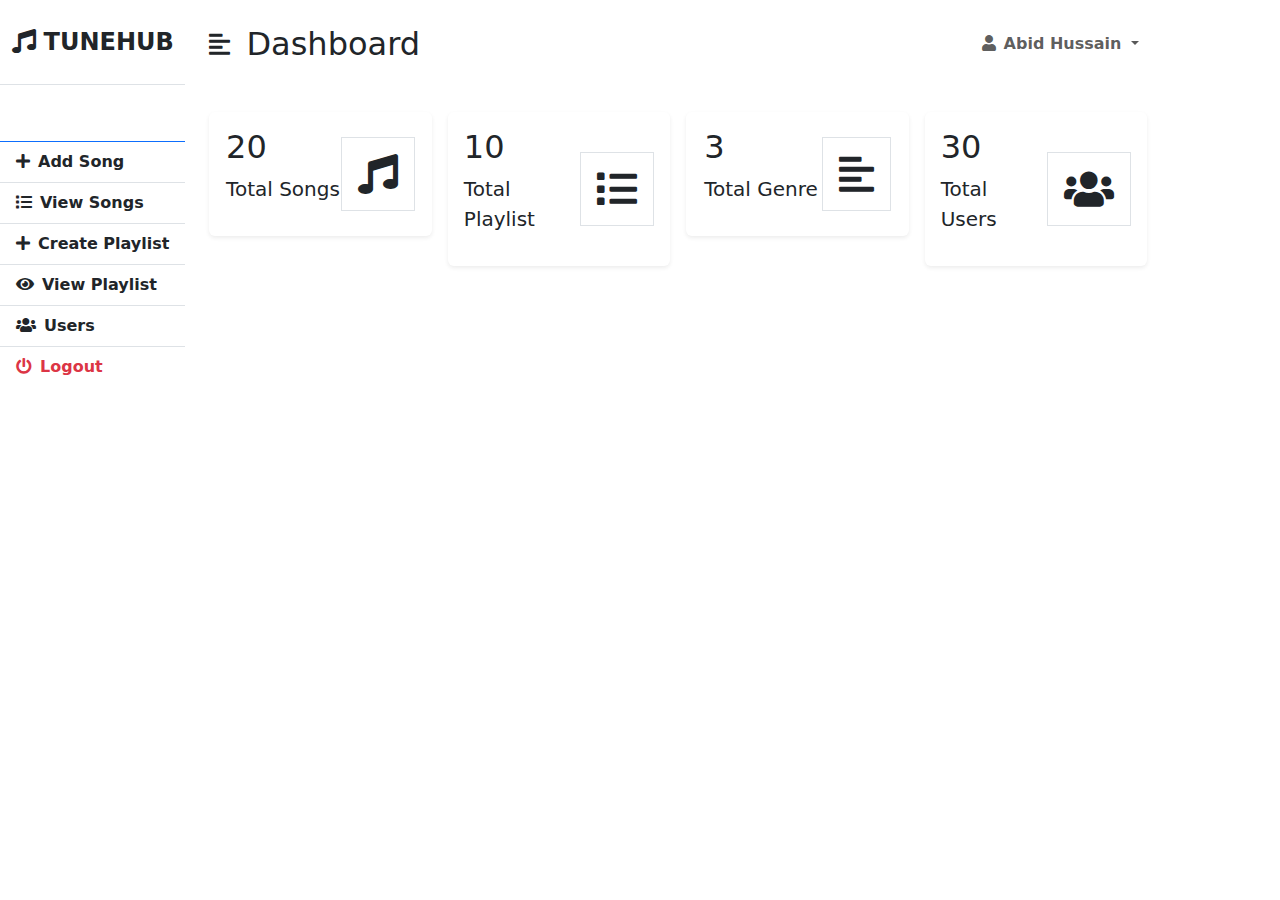
<file: src/main/resources/templates/adminHome.html>
<!DOCTYPE html>
<html>
<head>
<meta charset="ISO-8859-1">
<title>Insert title here</title>
	<link href="https://cdn.jsdelivr.net/npm/bootstrap@5.0.0-beta3/dist/css/bootstrap.min.css" rel="stylesheet" />
    <link rel="stylesheet" href="https://cdnjs.cloudflare.com/ajax/libs/font-awesome/5.15.3/css/all.min.css" />
    <link rel="stylesheet" th:href="@{/css/adminHome.css}">
</head>
<body>
	<div class="d-flex" id="wrapper">
        <!-- Sidebar -->
        <div class="bg-white" id="sidebar-wrapper">
            <div class="sidebar-heading text-center py-4 primary-text fs-4 fw-bold text-uppercase border-bottom"><i
                    class="fas fa-solid fa-music me-2"></i>TuneHub</div>
            <div class="list-group list-group-flush my-3">
                <a href="#" class="list-group-item list-group-item-action bg-transparent second-text active"><i
      					class="fas fa-solid fa-headphones me-2"></i>Dashboard</a>
                <a href="newSong" class="list-group-item list-group-item-action bg-transparent second-text fw-bold"><i
                        class="fas fa-solid fa-plus me-2"></i>Add Song</a>
                <a href="/viewSongs" class="list-group-item list-group-item-action bg-transparent second-text fw-bold"><i
                        class="fas fa-solid fa-list me-2"></i>View Songs</a>
                <a href="createPlaylist" class="list-group-item list-group-item-action bg-transparent second-text fw-bold"><i
                        class="fas fa-solid fa-plus me-2"></i>Create Playlist</a>
                <a href="viewPlaylists" class="list-group-item list-group-item-action bg-transparent second-text fw-bold"><i
                        class="fas fa-solid fa-eye me-2"></i>View Playlist</a>
                <a href="showUsers" class="list-group-item list-group-item-action bg-transparent second-text fw-bold"><i
                        class="fas fa-solid fa-users me-2"></i>Users</a>
                <a href="logout" class="list-group-item list-group-item-action bg-transparent text-danger fw-bold"><i
                        class="fas fa-power-off me-2"></i>Logout</a>
            </div>
        </div>
        <!-- /#sidebar-wrapper -->

        <!-- Page Content -->
        <div id="page-content-wrapper">
            <nav class="navbar navbar-expand-lg navbar-light bg-transparent py-4 px-4">
                <div class="d-flex align-items-center">
                    <i class="fas fa-align-left primary-text fs-4 me-3" id="menu-toggle"></i>
                    <h2 class="fs-2 m-0">Dashboard</h2>
                </div>

                <button class="navbar-toggler" type="button" data-bs-toggle="collapse"
                    data-bs-target="#navbarSupportedContent" aria-controls="navbarSupportedContent"
                    aria-expanded="false" aria-label="Toggle navigation">
                    <span class="navbar-toggler-icon"></span>
                </button>

                <div class="collapse navbar-collapse" id="navbarSupportedContent">
                    <ul class="navbar-nav ms-auto mb-2 mb-lg-0">
                        <li class="nav-item dropdown">
                            <a class="nav-link dropdown-toggle second-text fw-bold" href="#" id="navbarDropdown"
                                role="button" data-bs-toggle="dropdown" aria-expanded="false">
                                <i class="fas fa-user me-2"></i>Abid Hussain
                            </a>
                            <ul class="dropdown-menu" aria-labelledby="navbarDropdown">
                                <li><a class="dropdown-item" href="#">Profile</a></li>
                                <li><a class="dropdown-item" href="#">Settings</a></li>
                                <li><a class="dropdown-item" href="logout">Logout</a></li>
                            </ul>
                        </li>
                    </ul>
                </div>
            </nav>

            <div class="container-fluid px-4">
                <div class="row g-3 my-2">
                    <div class="col-md-3">
                        <div class="p-3 bg-white shadow-sm d-flex justify-content-around align-items-center rounded">
                            <div>
                                <h3 class="fs-2">20</h3>
                                <p class="fs-5">Total Songs</p>
                            </div>
                            <i class="fas fa-solid fa-music fs-1 primary-text border rounded-full secondary-bg p-3"></i>
                        </div>
                    </div>

                    <div class="col-md-3">
                        <div class="p-3 bg-white shadow-sm d-flex justify-content-around align-items-center rounded">
                            <div>
                                <h3 class="fs-2">10</h3>
                                <p class="fs-5">Total Playlist</p>
                            </div>
                            <i
                                class="fas fa-solid fa-list fs-1 primary-text border rounded-full secondary-bg p-3"></i>
                        </div>
                    </div>

                    <div class="col-md-3">
                        <div class="p-3 bg-white shadow-sm d-flex justify-content-around align-items-center rounded">
                            <div>
                                <h3 class="fs-2">3</h3>
                                <p class="fs-5">Total Genre</p>
                            </div>
                            <i class="fas fa-align-left fs-1 primary-text border rounded-full secondary-bg p-3"></i>
                        </div>
                    </div>

                    <div class="col-md-3">
                        <div class="p-3 bg-white shadow-sm d-flex justify-content-around align-items-center rounded">
                            <div>
                                <h3 class="fs-2">30</h3>
                                <p class="fs-5">Total Users</p>
                            </div>
                            <i class="fas fa-solid fa-users fs-1 primary-text border rounded-full secondary-bg p-3"></i>
                        </div>
                    </div>
                </div>

              <!--   <div class="row my-5">
                    <h3 class="fs-4 mb-3">View All Songs</h3>
                    <div class="col">
                        <table class="table bg-white rounded shadow-sm  table-hover">
                            <thead>
                                <tr>
                                  
										<th>Name</th>
										<th>Artist</th>
										<th>Genre</th>
										<th>Play</th>
                                </tr>
                            </thead>
                            
                            <tbody>
                                <tr th:each="song:${songs}">
									<td th:text="${song.name}"></td>
									<td th:text="${song.artist}"></td>
									<td th:text="${song.genere}"></td>
				<td th:text="${song.link}"></td>  for other link used 
									<td>
									<audio controls>
					       				  <source th:src="${song.link}" type="audio/mpeg">
					    			</audio>
									</td>
								</tr>
                            </tbody>
                        </table>
                    </div>
                </div> -->

            </div>
        </div>
    </div>
    <!-- /#page-content-wrapper -->
   <!--  </div> -->

    <script src="https://cdn.jsdelivr.net/npm/bootstrap@5.0.0-beta3/dist/js/bootstrap.bundle.min.js"></script>
    <script>
        var el = document.getElementById("wrapper");
        var toggleButton = document.getElementById("menu-toggle");

        toggleButton.onclick = function () {
            el.classList.toggle("toggled");
        };
    </script>
</body>
</html>
</file>
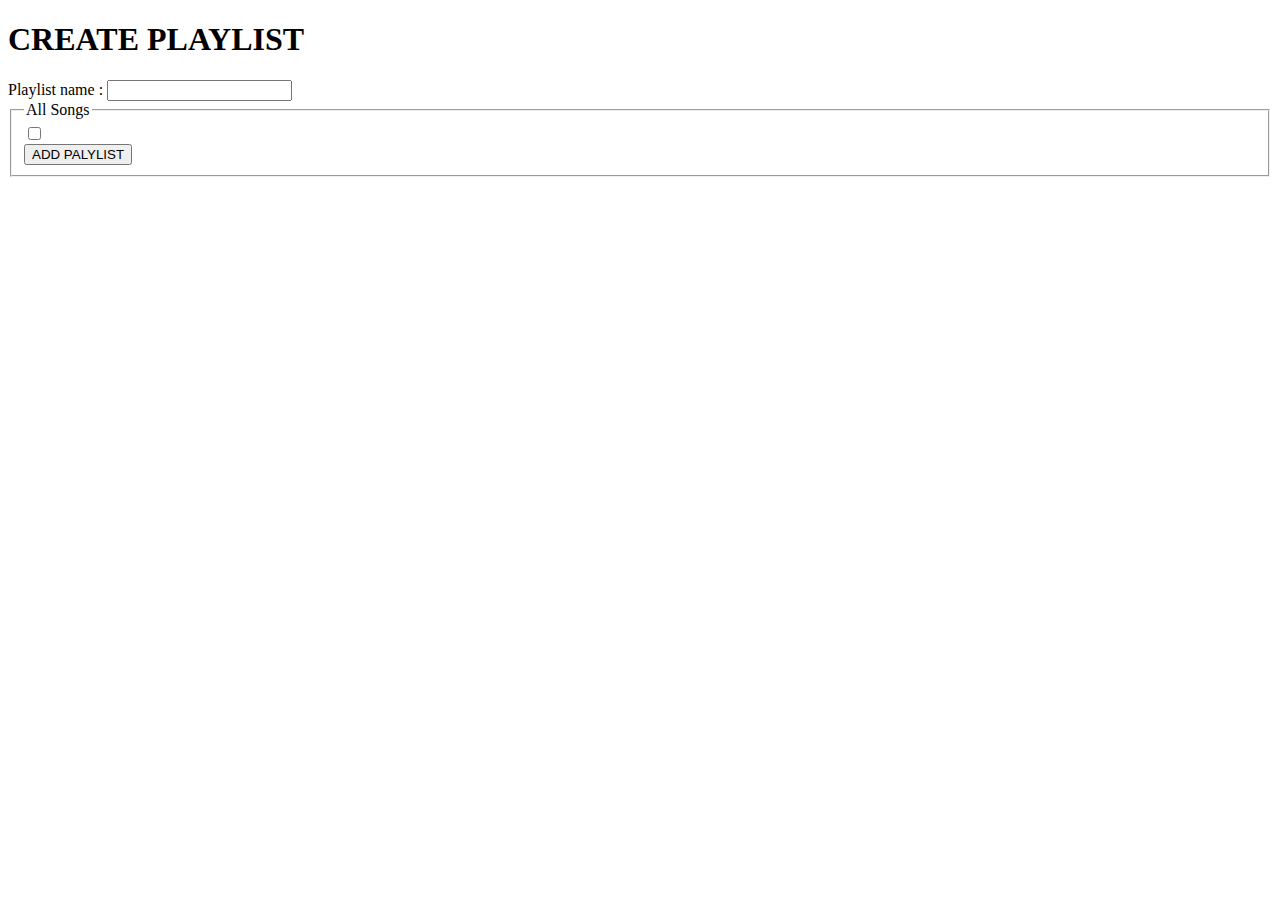
<file: src/main/resources/templates/createPlaylist.html>
<!DOCTYPE html>
<html>
<head>
<meta charset="ISO-8859-1">
<title>Insert title here</title>
<link rel="stylesheet" th:href="@{/css/createPlaylist.css}">
</head>
<body>
	<!-- <form action="addPlaylist"  method="Post">
		<label>Playlist name : </label>
		<input type="text" name="name" />
		<br/>
		
		<div th:each="song:${songs}">
			<input type="checkbox" th:name="songs" th:value="${song.id}">
			<label th:text="${song.name}"></label>
		</div>
		
		<input type="submit" value="ADD PALYLIST">
	</form> -->
	
<div class="wrapper">
	<h1>CREATE PLAYLIST</h1>
	<div class="grid">
		<form action="addPlaylist" method="Post">
			<label>Playlist name : </label>
				<input type="text" name="name" />
				<br/>
			<fieldset>
				<legend>All Songs</legend>
				<div class="form__group" th:each="song:${songs}">
					<input type="checkbox" id="berries_1" th:name="songs" th:value="${song.id}">
					<label th:text="${song.name}"></label>
				</div>
				<input type="submit" class="button" value="ADD PALYLIST">
		</form>
		
	</div>
</div>
</body>
</html>
</file>
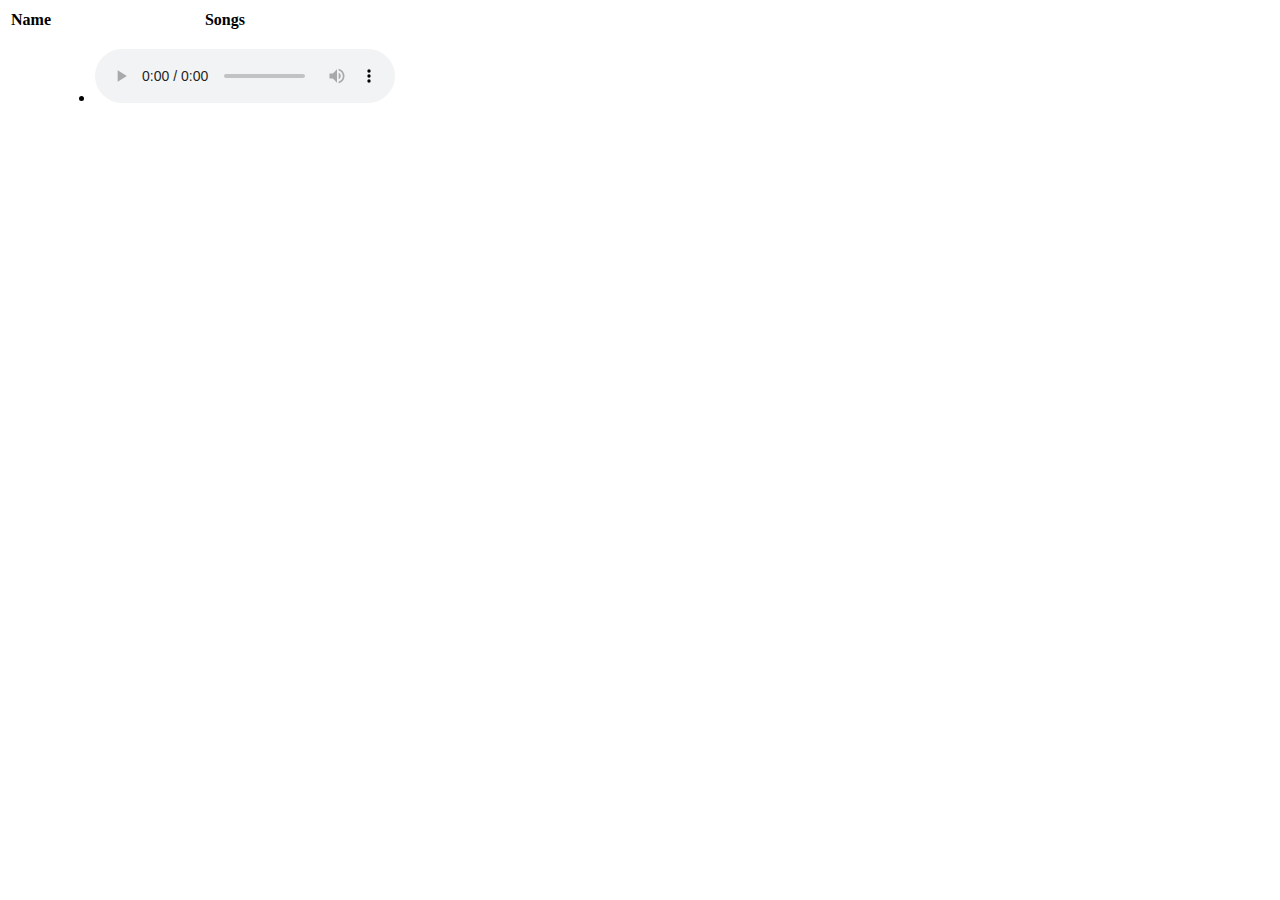
<file: src/main/resources/templates/displayPlaylists.html>
<!DOCTYPE html>
<html>
<head>
<meta charset="ISO-8859-1">
<title>Display Playlist</title>
<link rel="stylesheet" th:href="@{/css/displayPlaylists.css}">
</head>
<body>
	<!-- <h1>View All PlayList</h1> -->
	<div class="container" id="container">
	<table>
		<thead>
		  <tr>
			<th>Name</th>
			<th>Songs</th>
		  </tr>
		</thead>
		
		<tbody>
			<tr th:each="plist:${allPlaylists}">
				<td th:text="${plist.name}"></td>
				<td>
					<ul>
						<li th:each="song : ${plist.songs}">
							<span th:text="${song.name}"></span>
							<audio controls>
       				 			 <source th:src="${song.link}" type="audio/mpeg">
    						</audio>
						</li>
					</ul>
				</td>
			<!-- 	<td th:text="${song.link}"></td>   -->
			</tr>
		</tbody>
	</table>
</div>
</body>
</html>
</file>
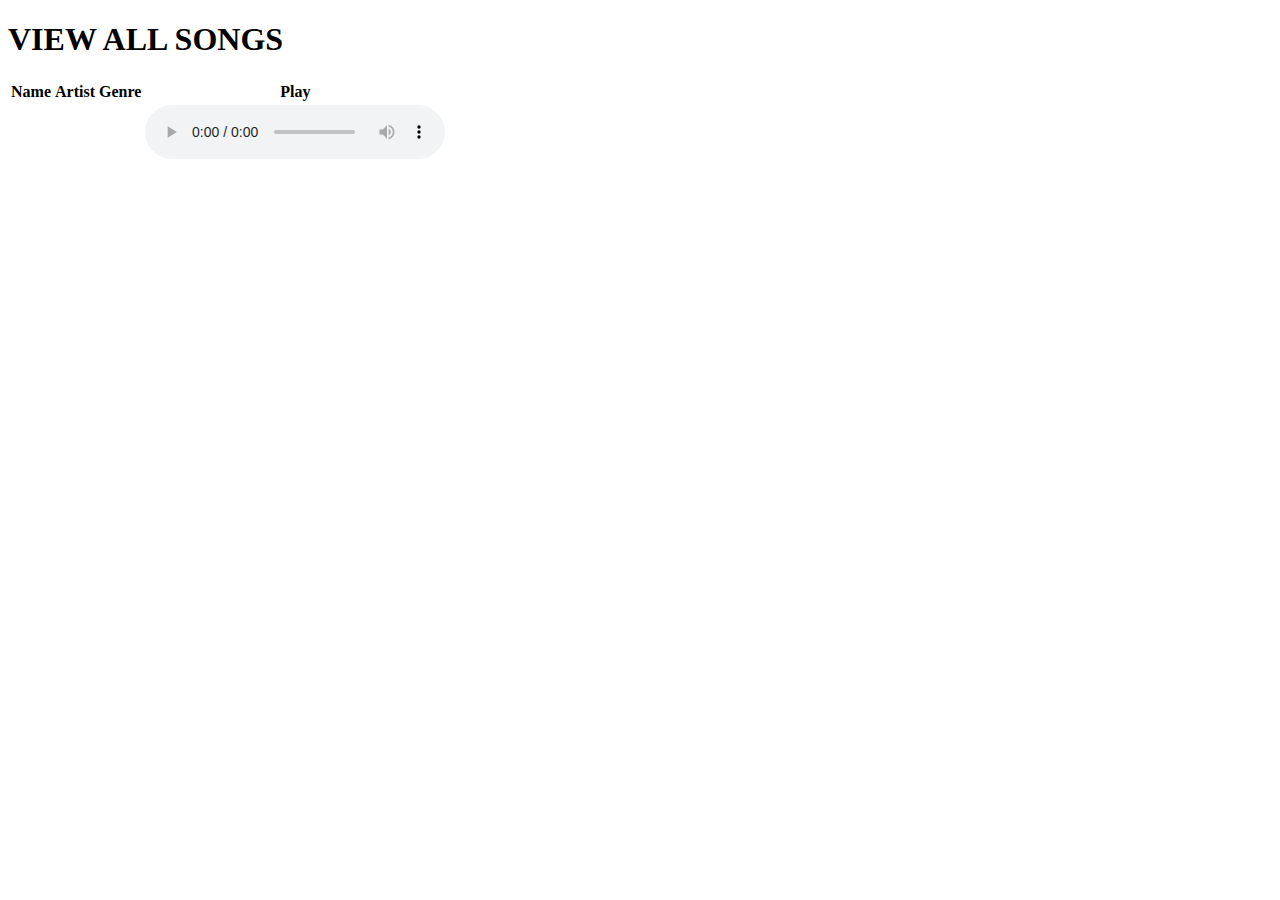
<file: src/main/resources/templates/displaySongs.html>
<!DOCTYPE html>
<html>
<head>
<meta charset="ISO-8859-1">
<title>display Songs</title>
<!-- <style type="text/css"> -->
<link rel="stylesheet" th:href="@{/css/displaySongs.css}">

<!--  	iframe{
		height:100px;
		width:700px;
		
	} --> 
<!-- </style> -->
</head>
<body>
	<div  class="premium" id="container">
	<h1>VIEW ALL SONGS</h1>
	<table>
		<thead>
			<tr>
				<th>Name</th>
				<th>Artist</th>
				<th>Genre</th>
				<th>Play</th>
			</tr>
		</thead>
		
		<tbody>
			<tr th:each="song:${songs}">
				<td th:text="${song.name}">			</td>
				<td th:text="${song.artist}">		</td>
				<td th:text="${song.genere}">		</td>
				<td >
					<audio controls>
        				<source th:src="${song.link}" type="audio/mpeg">
    				</audio>
				</td>
				
			</tr>
		</tbody>
	</table>
</div>	

</body>
</html>
</file>
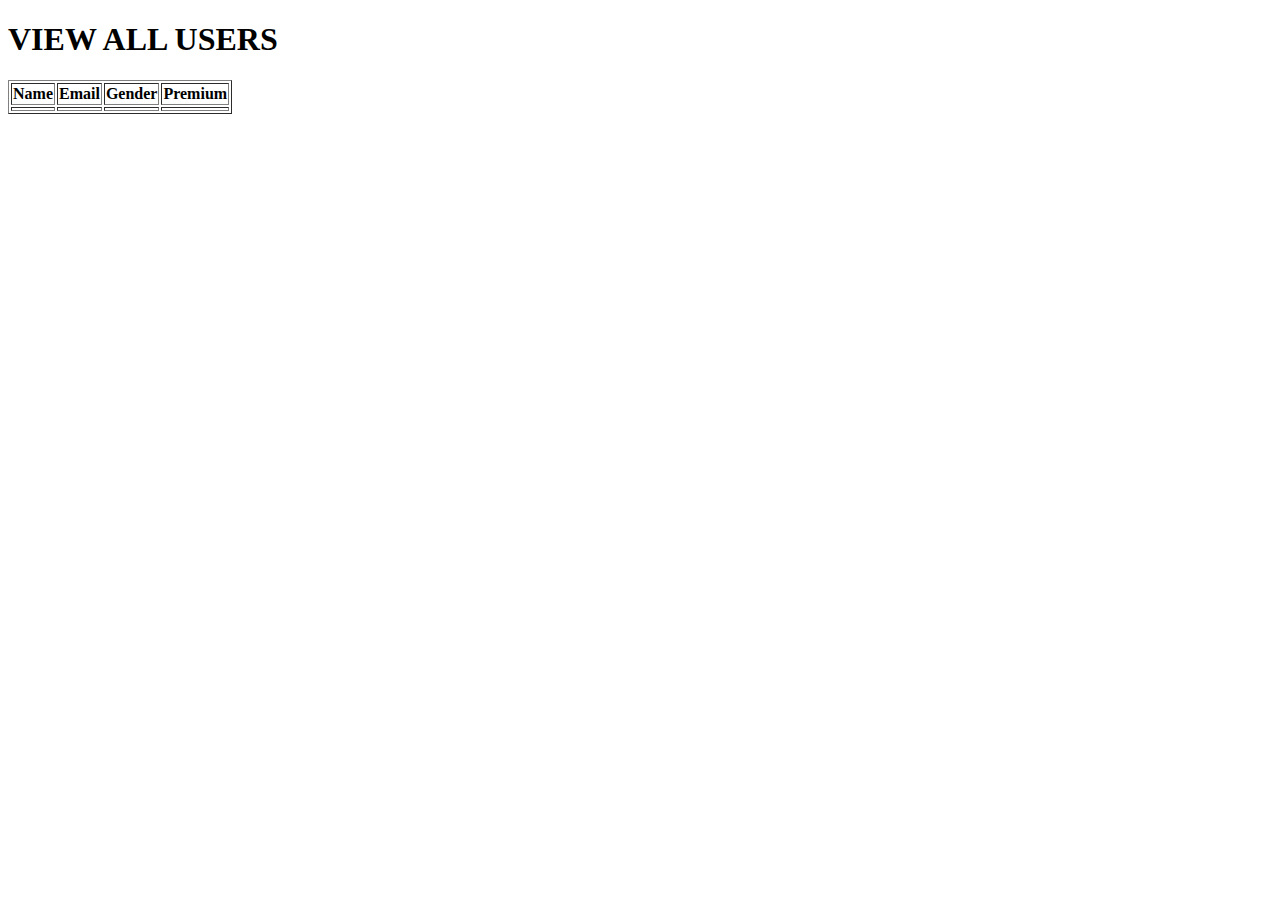
<file: src/main/resources/templates/displayUsers.html>
<!DOCTYPE html>
<html>
<head>
<meta charset="ISO-8859-1">
<title>Insert title here</title>
<link rel="stylesheet" th:href="@{/css/displayUsers.css}">
</head>
<body>
<div class="container">
<h1>VIEW ALL USERS</h1>
 <table border>
		<thead>
		  <tr>
			<th>Name</th>
			<th>Email</th>
			<th>Gender</th>
			<th>Premium</th>
		  </tr>
		</thead>
		
		<tbody>
			<tr th:each="user:${userList}">
			<div th:if="${user.role}==customer">
				<td th:text="${user.username}"></td>
				<td th:text="${user.email}"></td>
				<td th:text="${user.gender}"></td>
				<td th:text="${user.isPremium}"></td>  
				</div>
				
			</tr>
		</tbody>
	</table>
	</div> 
  </body>
</html>
	<!-- </form>  -->
</file>
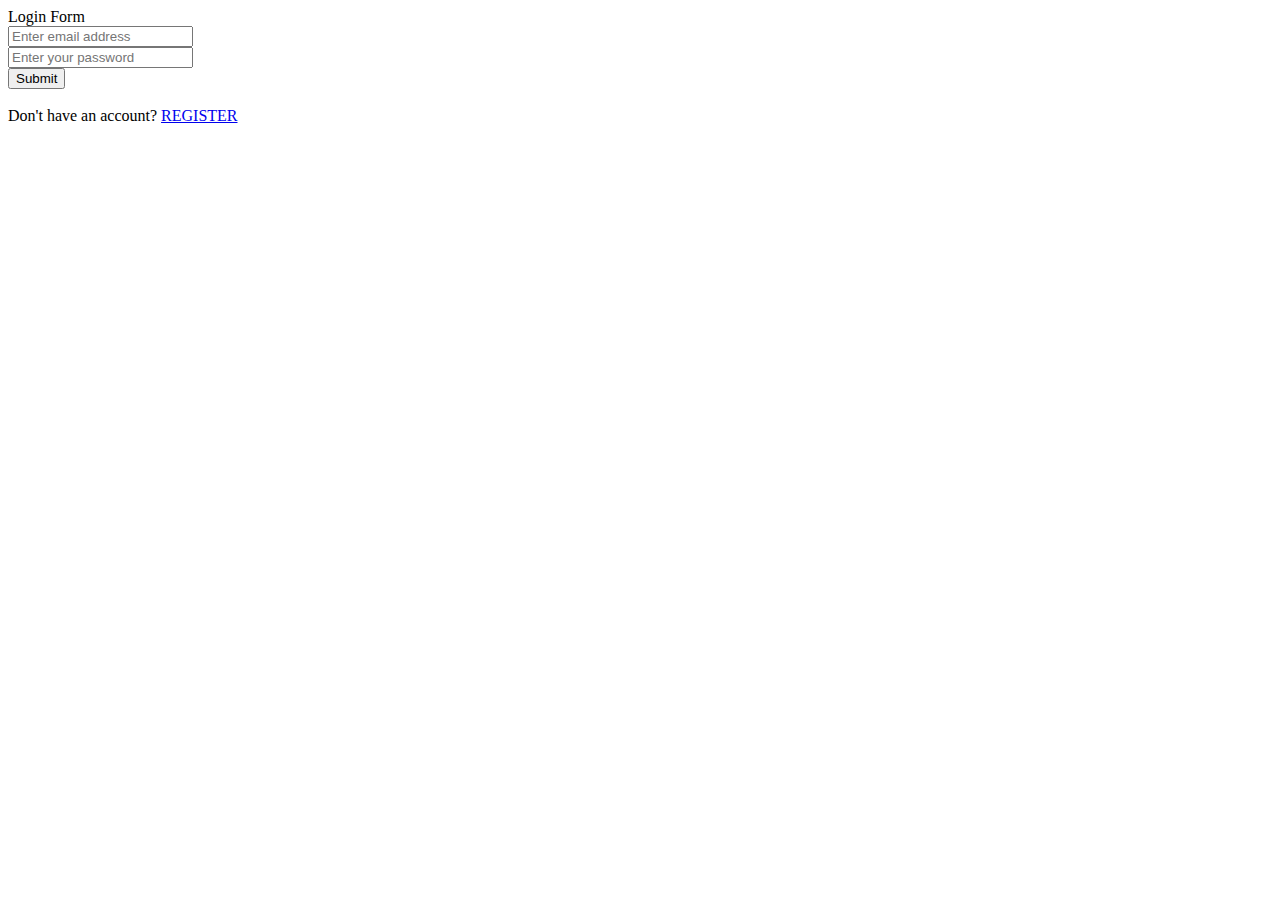
<file: src/main/resources/templates/login.html>
<!DOCTYPE html>
<html>
<head>
<meta charset="ISO-8859-1">
<title>Insert title here</title>
<link rel="stylesheet" th:href="@{/css/login.css}">
</head>
<body>
		<!-- <h1>Login Page</h1>
	 	<form action="/validate" method="post">
		
		<label>Email : </label>
		<input type="email" name="email"><br><br>
		
		<label>Password</label>
		<input type="password" name="password"><br><br>
	
		
		<input type="submit" name="register" value="Login"> -->	
		
		 <section class="container">
      <header>Login Form</header>
      <form action="/validate" method="post" class="form">
        <div class="input-box">
          
          <input type="email" name="email" placeholder="Enter email address" required />
        </div>
        <div class="input-box">
       
          <input type="password" name="password" placeholder="Enter your password" required />
        </div>
      
    
        <button name="register">Submit</button>
        <br><br>
        Don't have an account? <a href="/registration">REGISTER</a>
      </form>
    </section>
  </body>
</html>
	<!-- </form>  -->
</file>
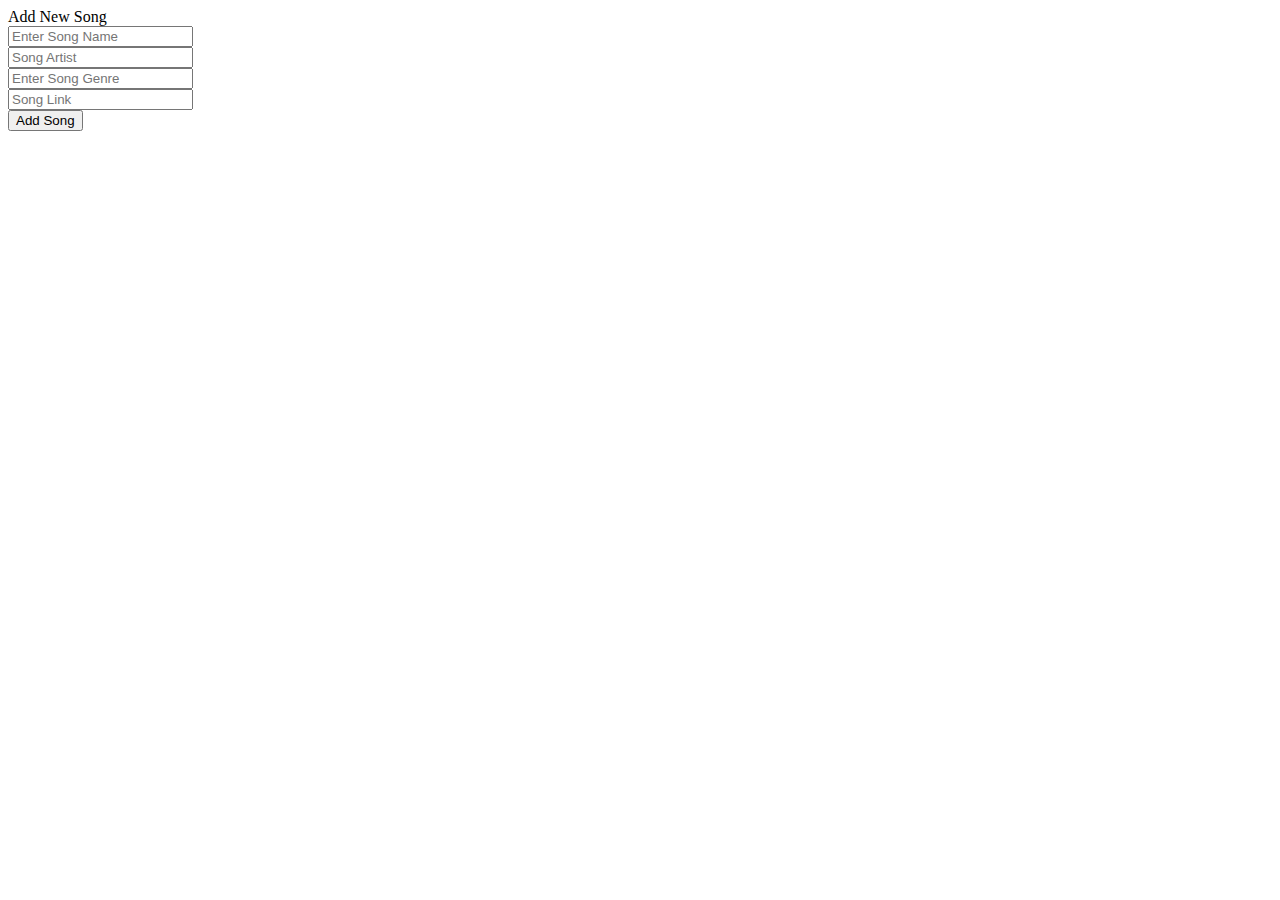
<file: src/main/resources/templates/newSong.html>
<!DOCTYPE html>
<html>
<head>
<meta charset="ISO-8859-1">
<title>Insert title here</title>
<link rel="stylesheet" th:href="@{/css/newSong.css}">
</head>
<body>
<!-- 	<form action="addSong" method="post">
		<label>Song name : </label>
		<input type="text" name="name"/><br><br>
		
		<label>Song Artist : </label>
		<input type="text" name="artist"/><br><br>
		
		<label>Song Genre : </label>
		<input type="text" name="genere"/><br><br>
		
		<label>Song Link : </label>
		<input type="text" name="link"><br><br>
		
		<input type="submit" value="Add Song"/>
	</form> -->
	
	 <section class="container">
      <header>Add New Song</header>
      <form action="addSong" method="post" class="form">
        <div class="input-box">
           <input type="text" name="name" placeholder="Enter Song Name" required />
        </div>

        <div class="input-box">
          
          <input type="text" name="artist" placeholder="Song Artist" required />
        </div>
        
        <div class="input-box">
           <input type="text" name="genere" placeholder="Enter Song Genre" required />
        </div>

        <div class="input-box">
          
          <input type="text" name="link" placeholder="Song Link" required />
        </div>
		
		<!-- <input type="submit" value="Add Song"/> -->
       
        <button name="submit" value="Add Song">Add Song</button>
      </form>
    </section>
</body>
</html>
</file>
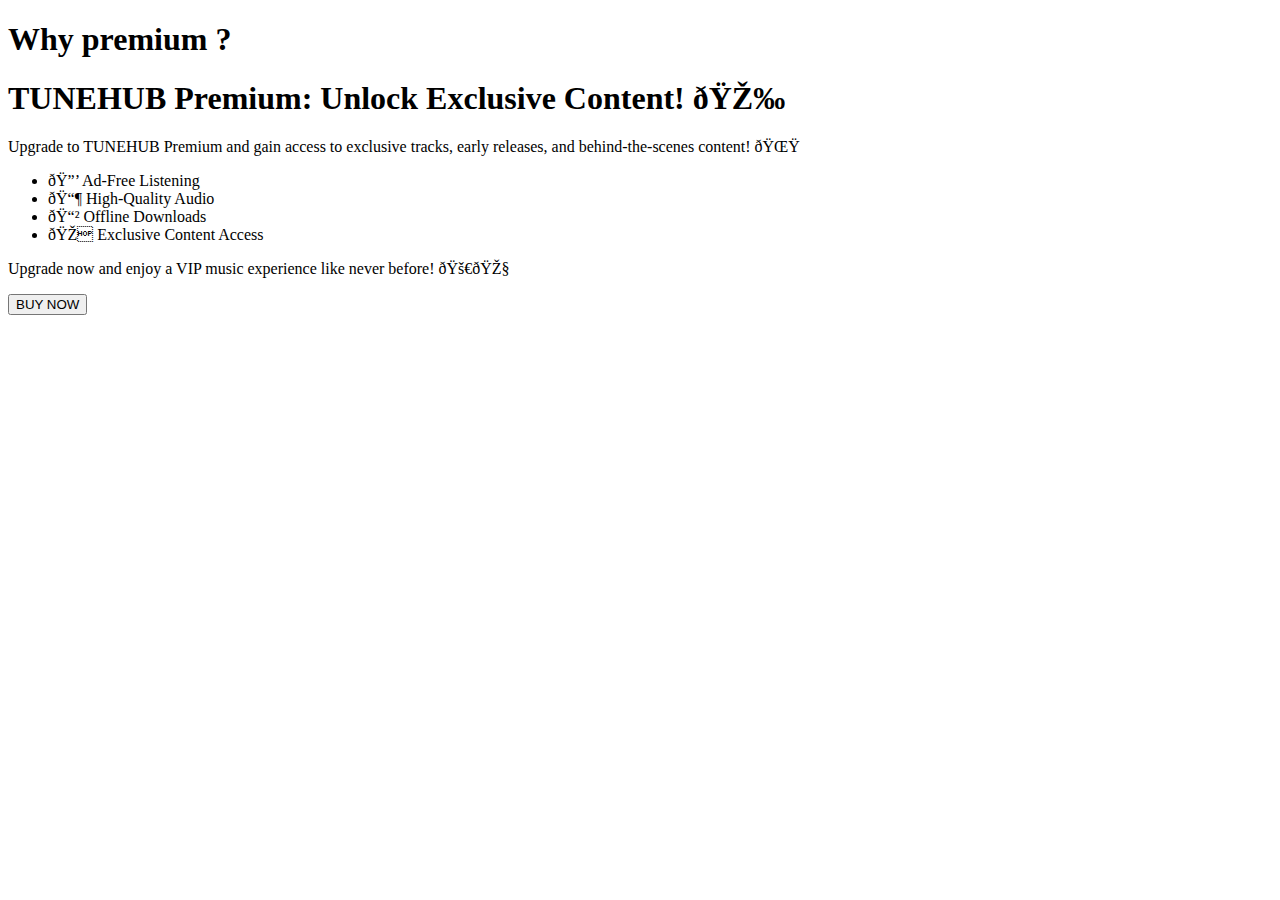
<file: src/main/resources/templates/pay.html>
<!DOCTYPE html>
<html xmlns:th="https://www.thymeleaf.org">
<head>
<meta charset="ISO-8859-1">
	
	<title>View Course</title>
	<link rel="stylesheet" th:href="@{/css/pay.css}">
	<script src="https://checkout.razorpay.com/v1/checkout.js"></script>
	<script src="https://code.jquery.com/jquery-3.5.1.min.js"></script>
	

</head>
<body>


 <div>
 	<h1>Why premium ? </h1>
		<!-- <p>All Songs text...................</p>
		
    	<form id="payment-form">
	        <button type="submit" class="buy-button" >BUY</button>
	    </form> -->
	    
   <div class="container">
        <h1>TUNEHUB Premium: Unlock Exclusive Content! 🎉</h1>
        <p>Upgrade to TUNEHUB Premium and gain access to exclusive tracks, early releases, and behind-the-scenes content! 🌟</p>

        <ul class="features">
            <li>🔒 Ad-Free Listening</li>
            <li>📶 High-Quality Audio</li>
            <li>📲 Offline Downloads</li>
            <li>🎁 Exclusive Content Access</li>
        </ul>

        <p>Upgrade now and enjoy a VIP music experience like never before! 🚀🎧</p>
        
        <form id="payment-form">
        	<button type="submit" class="buy-button" >BUY NOW</button>
	    </form>
    </div>
</div>

<script>
$(document).ready(function() {
    $(".buy-button").click(function(e) {
        e.preventDefault();
        var form = $(this).closest('form');
        
        
        createOrder();
    });
});

function createOrder() {
	
    $.post("/createOrder")
        .done(function(order) {
            order = JSON.parse(order);
            var options = {
                "key": "rzp_test_cOzywYGqoQPny0",
                "amount": order.amount_due.toString(),
                "currency": "INR",
                "name": "Tune Hub",
                "description": "Test Transaction",
                "order_id": order.id,
                "handler": function (response) {
                    verifyPayment(response.razorpay_order_id, response.razorpay_payment_id, response.razorpay_signature);
                },
                "prefill": {
                    "name": "Your Name",
                    "email": "test@example.com",
                    "contact": "9999999999"
                },
                "notes": {
                    "address": "Your Address"
                },
                "theme": {
                    "color": "#F37254"
                }
            };
            var rzp1 = new Razorpay(options);
            rzp1.open();
        })
        .fail(function(error) {
            console.error("Error:", error);
        });
}

function verifyPayment(orderId, paymentId, signature) {
    $.post("/verify", { orderId: orderId, paymentId: paymentId, signature: signature })
        .done(function(isValid) {
            if (isValid) {
                alert("Payment successful");
                window.location.href = 'payment-success';
            } else {
                alert("Payment failed");
                window.location.href = 'payment-failure';
            }
        })
        .fail(function(error) {
            console.error("Error:", error);
        });
}
</script> 



</body>
</html>
</file>
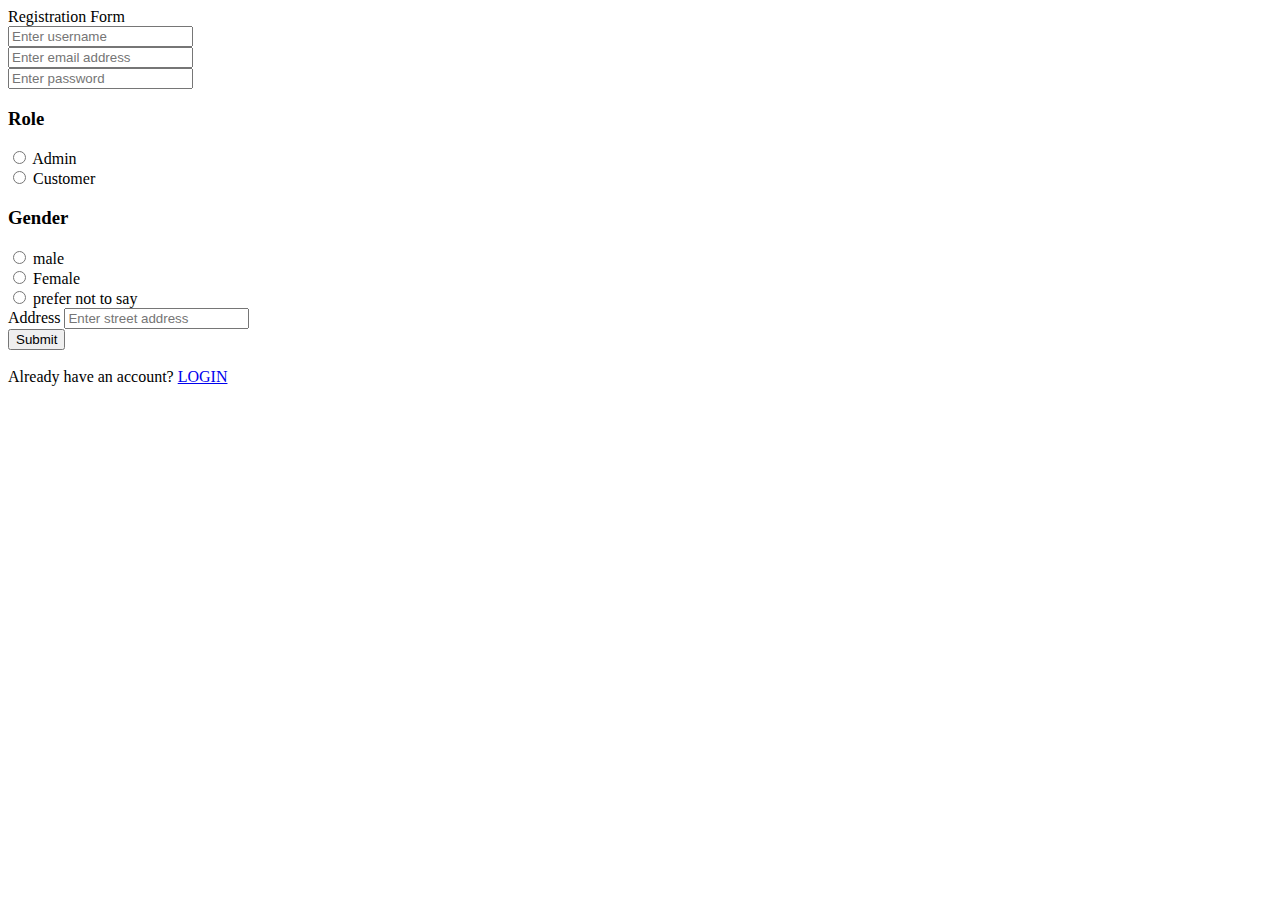
<file: src/main/resources/templates/registration.html>
<!DOCTYPE html>
<html>
<head>
<meta charset="ISO-8859-1">
<title>Insert title here</title>
<link rel="stylesheet" th:href="@{/css/register.css}">
</head>
<body>
	<!-- <h1>Registration form</h1>
 	<form action="/register" method="post">
		<label>User name : </label>
		<input type="text" name="username"><br><br>
		
		<label>Email : </label>
		<input type="email" name="email"><br><br>
		
		<label>Password</label>
		<input type="password" name="password"><br><br>
		
		<labeL>Gender : </label>
		M<input type="radio" name="gender" value="male">
		F<input type="radio" name="gender" value="female">
		O<input type="radio" name="gender" value="other">
		<br><br>
		
		<label>Role : </label>
		Admin<input type="radio" name="role" value="admin"/>
	    Customer<input type="radio" name="role" value="customer"/>
		<br><br>
		
		<label>Address : </label>
		<textarea name="address"></textarea>
		<br><br>
		
		<input type="submit" name="register" value="Register">
		
	
	</form>  -->
	
<!-- 	<!-- 2nd page  -->
<!-- <!DOCTYPE html>
<html lang="en">
  <head>
    <meta charset="UTF-8" />
    <meta name="viewport" content="width=device-width, initial-scale=1.0" />
    <meta http-equiv="X-UA-Compatible" content="ie=edge" />
    <title>Registration Form in HTML CSS</title>
    -Custom CSS File-
    <link rel="stylesheet" href="style.css" />
  </head> --> 
  <!-- <body> -->
    <section class="container">
      <header>Registration Form</header>
      <form action="/register" method="post" class="form">
        <div class="input-box">
           <input type="text" name="username" placeholder="Enter username" required />
        </div>

        <div class="input-box">
          
          <input type="text" name="email" placeholder="Enter email address" required />
        </div>

        <div class="column">
          <div class="input-box">
            
            <input type="password" name="password" placeholder="Enter password" required />
          </div>
        </div>
        <div class="gender-box">
          <h3>Role</h3>
          <div class="gender-option">
            <div class="gender">
              <input type="radio" name="role" value="admin" />
              <label for="check-male">Admin</label>
            </div>
            <div class="gender">
              <input type="radio" name="role" value="customer"/>
              <label for="check-female">Customer</label>
            </div>
          </div>
        </div>
        <div class="gender-box">
          <h3>Gender</h3>
          <div class="gender-option">
            <div class="gender">
              <input type="radio" name="gender" value="male"/>
              <label for="check-male">male</label>
            </div>
            <div class="gender">
              <input type="radio" name="gender" value="male"  />
              <label for="check-female">Female</label>
            </div>
            <div class="gender">
              <input type="radio" name="gender" value="other" />
              <label for="check-other">prefer not to say</label>
            </div>
          </div>
        </div>
        <div class="input-box address">
          <label>Address</label>
          <input type="text" placeholder="Enter street address" required />
          </div>
        <button name="register" value="Register">Submit</button>
        <br><br>
        Already have an account?  <a href="/login">LOGIN</a>
      </form>
    </section>
  </body>
</html>
</body>
</html>
</file>
